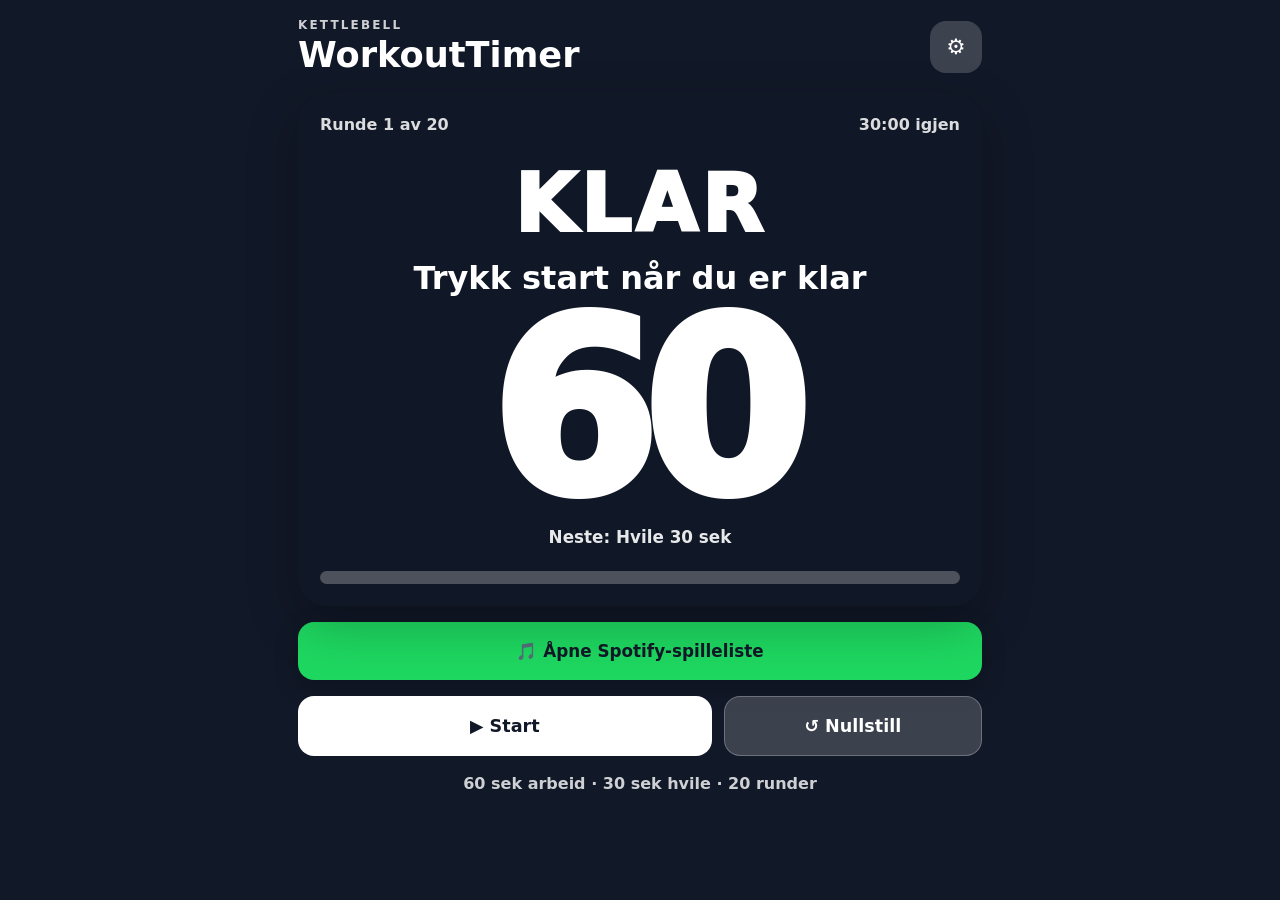
<file: index.html>
<!doctype html>
<html lang="no">
<head>
  <meta charset="utf-8">
  <meta name="viewport" content="width=device-width, initial-scale=1, viewport-fit=cover">
  <meta name="theme-color" content="#15803d">
  <meta name="description" content="Mobil treningsklokke for kettlebell og intervalltrening">
  <link rel="manifest" href="manifest.webmanifest">
  <link rel="icon" href="icon.svg" type="image/svg+xml">
  <title>WorkoutTimer</title>
  <link rel="stylesheet" href="style.css">
</head>
<body class="ready">
  <main class="app">
    <header class="topbar">
      <div>
        <p class="eyebrow">KETTLEBELL</p>
        <h1>WorkoutTimer</h1>
      </div>
      <button id="settingsBtn" class="icon-btn" aria-label="Vis innstillinger">⚙️</button>
    </header>

    <section id="timerCard" class="timer-card" aria-live="polite">
      <div class="round-row">
        <span id="roundText">Runde 1 av 20</span>
        <span id="totalTime">30:00 igjen</span>
      </div>

      <div id="phaseText" class="phase">KLAR</div>
      <div id="messageText" class="message">Trykk start når du er klar</div>
      <div id="timeText" class="time">60</div>
      <div id="nextText" class="next">Neste: Hvile 30 sek</div>

      <div class="progress-track" aria-hidden="true">
        <div id="progressBar" class="progress-bar"></div>
      </div>
    </section>
<a
  class="spotify-btn"
  href="LIM_INN_SPOTIFY_LENKEN_HER"
  target="_blank"
  rel="noopener noreferrer"
>
  🎵 Åpne Spotify-spilleliste
</a>
    <section class="controls">
      <button id="startPauseBtn" class="primary-btn">▶ Start</button>
      <button id="resetBtn" class="secondary-btn">↺ Nullstill</button>
    </section>

    <section id="settingsPanel" class="settings-panel hidden">
      <h2>Innstillinger</h2>

      <label class="toggle-row">
        <span>Pip</span>
        <input id="beepToggle" type="checkbox" checked>
      </label>

      <label class="toggle-row">
        <span>Norsk stemme</span>
        <input id="voiceToggle" type="checkbox" checked>
      </label>

      <label class="toggle-row">
        <span>Vibrasjon</span>
        <input id="vibrateToggle" type="checkbox" checked>
      </label>

      <div class="music-block">
        <h3>Spilleliste fra telefonen</h3>
        <p>Velg flere lydfiler. De spilles i rekkefølge under økten.</p>
        <input id="musicFiles" type="file" accept="audio/*" multiple>
        <div class="music-controls">
          <button id="musicPlayBtn" class="small-btn" disabled>▶ Musikk</button>
          <button id="musicNextBtn" class="small-btn" disabled>⏭ Neste</button>
        </div>
        <label>
          Musikkvolum
          <input id="musicVolume" type="range" min="0" max="1" step="0.05" value="0.55">
        </label>
        <p id="trackName" class="track-name">Ingen musikk valgt</p>
      </div>

      <button id="testSoundBtn" class="small-btn">Test pip og stemme</button>
    </section>

    <footer>
      60 sek arbeid · 30 sek hvile · 20 runder
    </footer>
  </main>

  <audio id="musicPlayer" preload="metadata"></audio>
  <script src="app.js"></script>
</body>
</html>
</file>
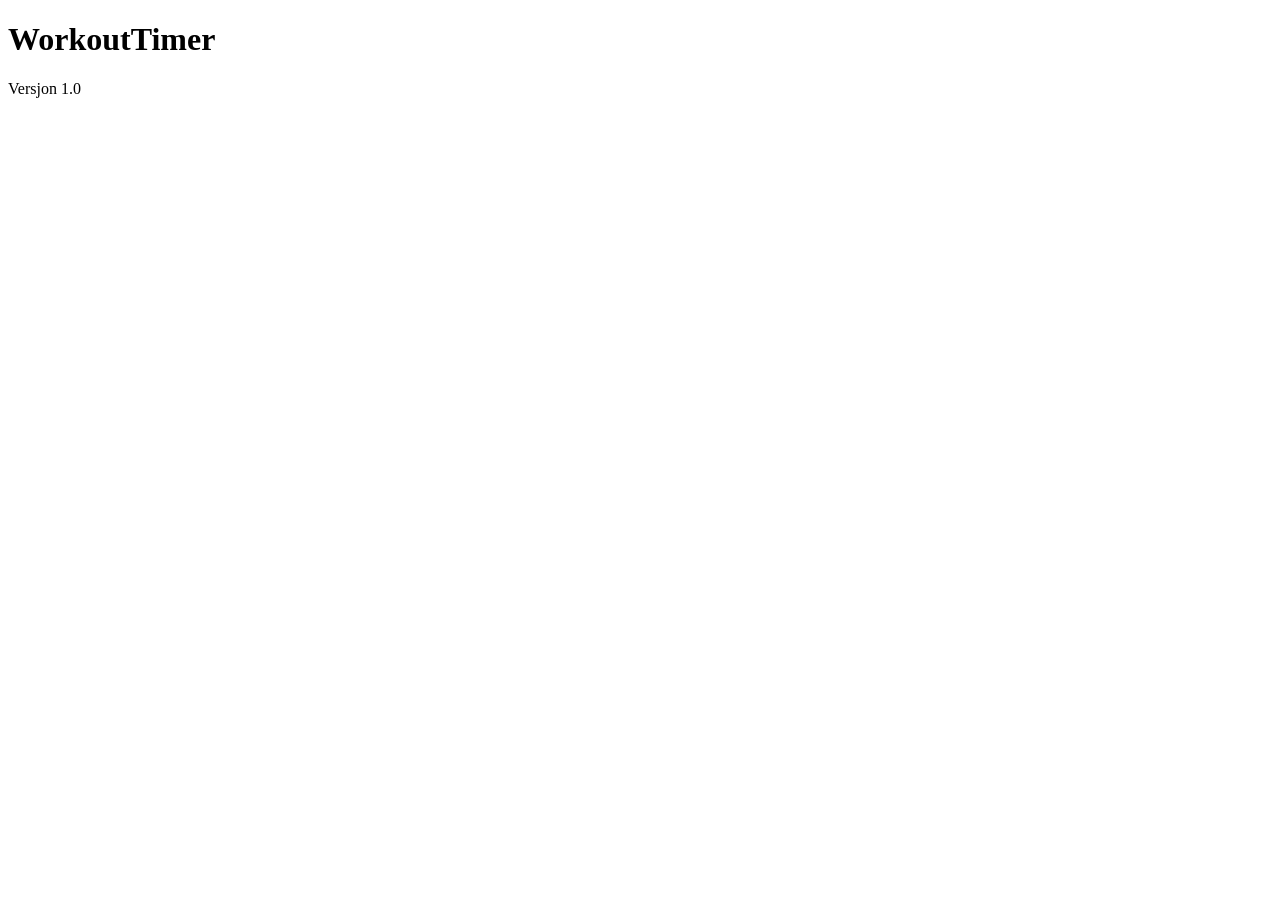
<file: jj/index.html>
<!DOCTYPE html>
<html lang="no">
<head>
    <meta charset="UTF-8">
        <meta name="viewport" content="width=device-width, initial-scale=1.0">
            <title>WorkoutTimer</title>
            </head>
            <body>

            <h1>WorkoutTimer</h1>

            <p>Versjon 1.0</p>

            </body>
            </html>
</file>
<file: style.css>
* {
  box-sizing: border-box;
}

:root {
  --bg: #111827;
  --card: #1f2937;
  --text: #ffffff;
  --muted: #d1d5db;
  --accent: #22c55e;
  --danger: #dc2626;
}

html, body {
  margin: 0;
  min-height: 100%;
  font-family: system-ui, -apple-system, BlinkMacSystemFont, "Segoe UI", sans-serif;
  background: var(--bg);
  color: var(--text);
}

body {
  min-height: 100dvh;
  transition: background 180ms ease;
}

body.work {
  background: #15803d;
}

body.work-warning {
  background: #facc15;
  color: #111827;
}

body.rest {
  background: #2563eb;
}

body.rest-warning {
  background: #f59e0b;
  color: #111827;
}

body.finished {
  background: #7c3aed;
}

button, input {
  font: inherit;
}

.app {
  width: min(100%, 720px);
  margin: 0 auto;
  padding: max(18px, env(safe-area-inset-top)) 18px max(24px, env(safe-area-inset-bottom));
}

.topbar {
  display: flex;
  align-items: center;
  justify-content: space-between;
  gap: 16px;
}

.eyebrow {
  margin: 0;
  font-size: .75rem;
  letter-spacing: .18em;
  font-weight: 800;
  opacity: .8;
}

h1 {
  margin: 2px 0 0;
  font-size: clamp(1.6rem, 5vw, 2.2rem);
}

.icon-btn,
.small-btn,
.secondary-btn,
.primary-btn {
  border: 0;
  border-radius: 16px;
  cursor: pointer;
  font-weight: 800;
}

.icon-btn {
  width: 52px;
  height: 52px;
  font-size: 1.35rem;
  background: rgba(255,255,255,.18);
  color: inherit;
}

.timer-card {
  margin-top: 18px;
  min-height: 57vh;
  border-radius: 28px;
  padding: 22px;
  background: rgba(17,24,39,.56);
  box-shadow: 0 18px 50px rgba(0,0,0,.25);
  display: flex;
  flex-direction: column;
  align-items: center;
  justify-content: center;
  text-align: center;
  backdrop-filter: blur(8px);
}

.work-warning .timer-card,
.rest-warning .timer-card {
  background: rgba(255,255,255,.52);
}

.round-row {
  align-self: stretch;
  display: flex;
  justify-content: space-between;
  gap: 12px;
  color: inherit;
  opacity: .85;
  font-weight: 700;
}

.phase {
  margin-top: auto;
  font-weight: 1000;
  font-size: clamp(2.3rem, 10vw, 5rem);
  letter-spacing: .05em;
}

.message {
  min-height: 2.5rem;
  margin-top: 8px;
  font-size: clamp(1.15rem, 5vw, 2rem);
  font-weight: 900;
}

.time {
  font-size: clamp(7rem, 34vw, 15rem);
  line-height: .95;
  font-variant-numeric: tabular-nums;
  font-weight: 1000;
  letter-spacing: -.06em;
}

.next {
  font-weight: 750;
  font-size: 1.05rem;
  opacity: .9;
}

.progress-track {
  width: 100%;
  height: 13px;
  margin-top: auto;
  border-radius: 99px;
  overflow: hidden;
  background: rgba(255,255,255,.25);
}

.progress-bar {
  width: 0%;
  height: 100%;
  border-radius: inherit;
  background: currentColor;
  transition: width 200ms linear;
}

.controls {
  display: grid;
  grid-template-columns: 1.6fr 1fr;
  gap: 12px;
  margin-top: 16px;
}

.primary-btn,
.secondary-btn {
  min-height: 60px;
  padding: 14px 18px;
  font-size: 1.1rem;
}

.primary-btn {
  background: #ffffff;
  color: #111827;
}

.secondary-btn {
  background: rgba(255,255,255,.18);
  color: inherit;
  border: 1px solid rgba(255,255,255,.25);
}

.settings-panel {
  margin-top: 16px;
  padding: 20px;
  border-radius: 22px;
  background: rgba(17,24,39,.82);
  color: #fff;
}

.hidden {
  display: none;
}

.settings-panel h2,
.settings-panel h3 {
  margin-top: 0;
}

.toggle-row {
  display: flex;
  align-items: center;
  justify-content: space-between;
  min-height: 48px;
  border-bottom: 1px solid rgba(255,255,255,.12);
}

.toggle-row input {
  width: 24px;
  height: 24px;
}

.music-block {
  margin: 18px 0;
  padding: 16px;
  border-radius: 16px;
  background: rgba(255,255,255,.08);
}

.music-block p {
  color: #d1d5db;
}

.music-controls {
  display: flex;
  gap: 10px;
  margin: 12px 0;
}

.small-btn {
  padding: 11px 14px;
  background: #e5e7eb;
  color: #111827;
}

.small-btn:disabled {
  opacity: .45;
}

.music-block input[type="range"] {
  width: 100%;
}

.track-name {
  overflow-wrap: anywhere;
}

footer {
  padding: 18px 4px 0;
  text-align: center;
  font-weight: 700;
  opacity: .8;
}

@media (max-height: 720px) {
  .timer-card {
    min-height: 50vh;
  }

  .time {
    font-size: clamp(5rem, 25vw, 10rem);
  }
}
.spotify-btn {
  display: flex;
  align-items: center;
  justify-content: center;
  min-height: 58px;
  margin-top: 16px;
  padding: 14px 18px;
  border-radius: 16px;
  background: #1ed760;
  color: #111827;
  font-size: 1.05rem;
  font-weight: 900;
  text-decoration: none;
  box-shadow: 0 8px 24px rgba(0, 0, 0, 0.22);
}

.spotify-btn:active {
  transform: scale(0.98);
}
</file>
